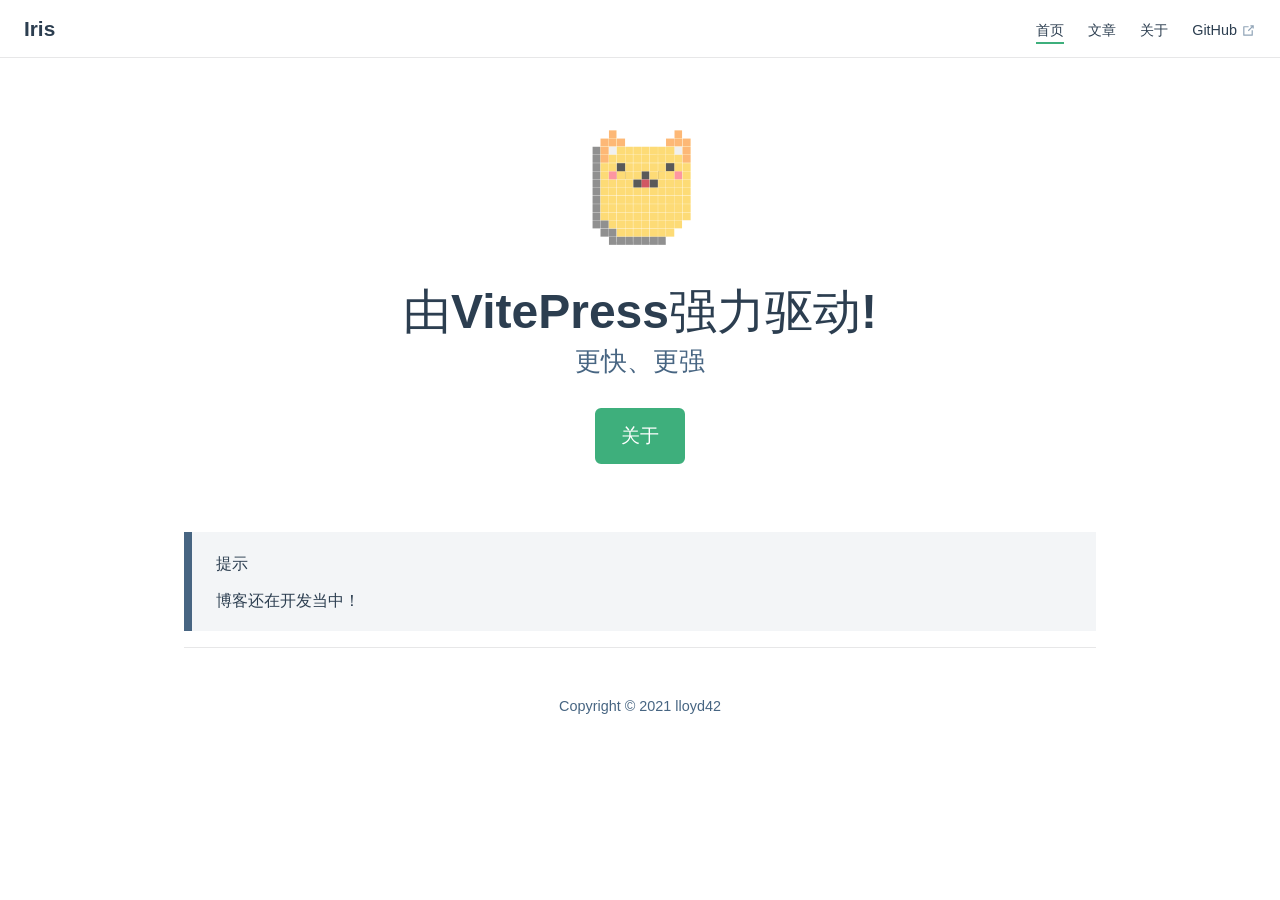
<file: index.html>
<!DOCTYPE html>
<html lang="zh-CN">
  <head>
    <meta charset="utf-8">
    <meta name="viewport" content="width=device-width,initial-scale=1">
    <title>Iris</title>
    <meta name="description" content="慢慢...">
    <link rel="stylesheet" href="/assets/style.019f39fc.css">
    <link rel="modulepreload" href="/assets/Home.c10e442e.js">
    <link rel="modulepreload" href="/assets/app.456e1591.js">
    <link rel="modulepreload" href="/assets/index.md.d6359946.lean.js">
    
    <link rel="icon" href="/img/IP_Kitteh.png">
    <meta name="twitter:title" content="Iris">
    <meta property="og:title" content="Iris">
  </head>
  <body>
    <div id="app"><!--[--><div class="no-sidebar theme"><header class="nav-bar" data-v-675d8756><div class="sidebar-button" data-v-675d8756><svg class="icon" xmlns="http://www.w3.org/2000/svg" aria-hidden="true" role="img" viewBox="0 0 448 512"><path fill="currentColor" d="M436 124H12c-6.627 0-12-5.373-12-12V80c0-6.627 5.373-12 12-12h424c6.627 0 12 5.373 12 12v32c0 6.627-5.373 12-12 12zm0 160H12c-6.627 0-12-5.373-12-12v-32c0-6.627 5.373-12 12-12h424c6.627 0 12 5.373 12 12v32c0 6.627-5.373 12-12 12zm0 160H12c-6.627 0-12-5.373-12-12v-32c0-6.627 5.373-12 12-12h424c6.627 0 12 5.373 12 12v32c0 6.627-5.373 12-12 12z" class></path></svg></div><a class="nav-bar-title" href="/" aria-label="Iris, back to home" data-v-675d8756 data-v-4a583abe><!----> Iris</a><div class="flex-grow" data-v-675d8756></div><div class="nav" data-v-675d8756><nav class="nav-links" data-v-675d8756 data-v-eab3edfe><!--[--><div class="item" data-v-eab3edfe><div class="nav-link" data-v-eab3edfe data-v-b8818f8c><a class="item active" href="/" data-v-b8818f8c>首页 <!----></a></div></div><div class="item" data-v-eab3edfe><div class="nav-link" data-v-eab3edfe data-v-b8818f8c><a class="item" href="/article/" data-v-b8818f8c>文章 <!----></a></div></div><div class="item" data-v-eab3edfe><div class="nav-link" data-v-eab3edfe data-v-b8818f8c><a class="item" href="/about/" data-v-b8818f8c>关于 <!----></a></div></div><!--]--><!----><div class="item" data-v-eab3edfe><div class="nav-link" data-v-eab3edfe data-v-b8818f8c><a class="item isExternal" href="https://github.com/vuejs/vitepress" target="_blank" rel="noopener noreferrer" data-v-b8818f8c>GitHub <svg class="icon outbound" xmlns="http://www.w3.org/2000/svg" aria-hidden="true" x="0px" y="0px" viewbox="0 0 100 100" width="15" height="15" data-v-b8818f8c><path fill="currentColor" d="M18.8,85.1h56l0,0c2.2,0,4-1.8,4-4v-32h-8v28h-48v-48h28v-8h-32l0,0c-2.2,0-4,1.8-4,4v56C14.8,83.3,16.6,85.1,18.8,85.1z"></path><polygon fill="currentColor" points="45.7,48.7 51.3,54.3 77.2,28.5 77.2,37.2 85.2,37.2 85.2,14.9 62.8,14.9 62.8,22.9 71.5,22.9"></polygon></svg></a></div></div></nav></div><!--[--><!--]--></header><aside class="sidebar" data-v-83e92a68><nav class="nav-links nav" data-v-83e92a68 data-v-eab3edfe><!--[--><div class="item" data-v-eab3edfe><div class="nav-link" data-v-eab3edfe data-v-b8818f8c><a class="item active" href="/" data-v-b8818f8c>首页 <!----></a></div></div><div class="item" data-v-eab3edfe><div class="nav-link" data-v-eab3edfe data-v-b8818f8c><a class="item" href="/article/" data-v-b8818f8c>文章 <!----></a></div></div><div class="item" data-v-eab3edfe><div class="nav-link" data-v-eab3edfe data-v-b8818f8c><a class="item" href="/about/" data-v-b8818f8c>关于 <!----></a></div></div><!--]--><!----><div class="item" data-v-eab3edfe><div class="nav-link" data-v-eab3edfe data-v-b8818f8c><a class="item isExternal" href="https://github.com/vuejs/vitepress" target="_blank" rel="noopener noreferrer" data-v-b8818f8c>GitHub <svg class="icon outbound" xmlns="http://www.w3.org/2000/svg" aria-hidden="true" x="0px" y="0px" viewbox="0 0 100 100" width="15" height="15" data-v-b8818f8c><path fill="currentColor" d="M18.8,85.1h56l0,0c2.2,0,4-1.8,4-4v-32h-8v28h-48v-48h28v-8h-32l0,0c-2.2,0-4,1.8-4,4v56C14.8,83.3,16.6,85.1,18.8,85.1z"></path><polygon fill="currentColor" points="45.7,48.7 51.3,54.3 77.2,28.5 77.2,37.2 85.2,37.2 85.2,14.9 62.8,14.9 62.8,22.9 71.5,22.9"></polygon></svg></a></div></div></nav><!--[--><!--]--><!----><!--[--><!--]--></aside><div class="sidebar-mask"></div><!--[--><main class="home" aria-labelledby="main-title" data-v-10122c92><header class="home-hero" data-v-10122c92 data-v-370f18c0><figure class="figure" data-v-370f18c0><img class="image" src="/img/IP_Kitteh.png" alt="喵喵" data-v-370f18c0></figure><h1 id="main-title" class="title" data-v-370f18c0>由VitePress强力驱动!</h1><p class="tagline" data-v-370f18c0>更快、更强</p><div class="nav-link action" data-v-370f18c0 data-v-b8818f8c><a class="item" href="/about/" data-v-b8818f8c>关于 <!----></a></div><!----></header><!--[--><!--]--><!----><div class="home-content" data-v-10122c92><div style="position:relative;" data-v-10122c92><div><div class="info custom-block"><p class="custom-block-title">提示</p><p>博客还在开发当中！</p></div></div></div></div><!--[--><!--]--><footer class="footer" data-v-10122c92 data-v-30918238><div class="container" data-v-30918238><p class="text" data-v-30918238>Copyright © 2021 lloyd42</p></div></footer><!--[--><!--]--></main><!--]--></div><!----><!--]--></div>
    <script>__VP_HASH_MAP__ = JSON.parse("{\"about_index.md\":\"2178dc4c\",\"article_index.md\":\"e6c5517f\",\"index.md\":\"d6359946\"}")</script>
    <script type="module" async src="/assets/app.456e1591.js"></script>
    
  </body>
</html>
</file>
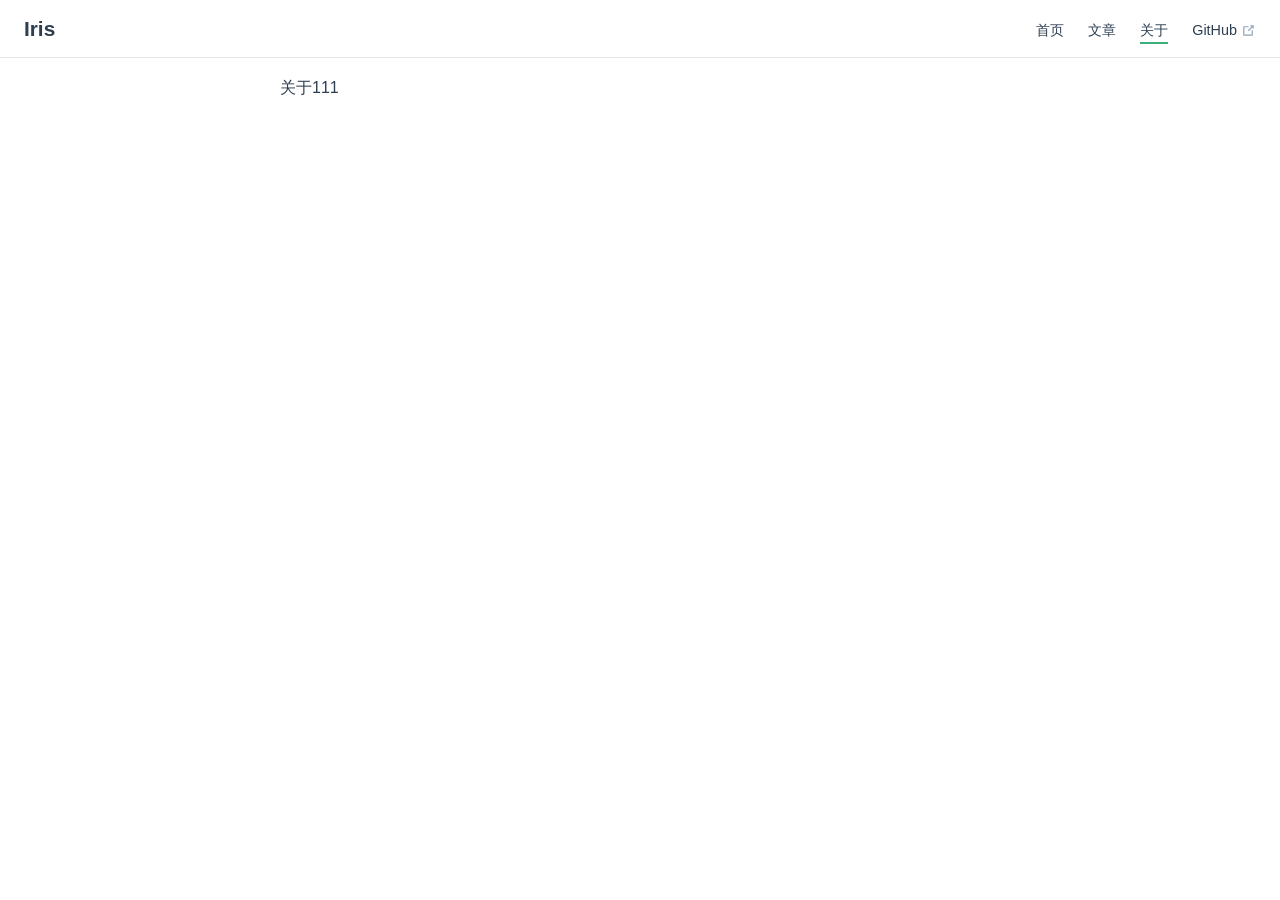
<file: about/index.html>
<!DOCTYPE html>
<html lang="zh-CN">
  <head>
    <meta charset="utf-8">
    <meta name="viewport" content="width=device-width,initial-scale=1">
    <title>关于 | Iris</title>
    <meta name="description" content="慢慢...">
    <link rel="stylesheet" href="/assets/style.019f39fc.css">
    <link rel="modulepreload" href="/assets/Home.c10e442e.js">
    <link rel="modulepreload" href="/assets/app.456e1591.js">
    <link rel="modulepreload" href="/assets/about_index.md.2178dc4c.lean.js">
    
    <link rel="icon" href="/img/IP_Kitteh.png">
    <meta name="twitter:title" content="关于 | Iris">
    <meta property="og:title" content="关于 | Iris">
  </head>
  <body>
    <div id="app"><!--[--><div class="no-sidebar theme"><header class="nav-bar" data-v-675d8756><div class="sidebar-button" data-v-675d8756><svg class="icon" xmlns="http://www.w3.org/2000/svg" aria-hidden="true" role="img" viewBox="0 0 448 512"><path fill="currentColor" d="M436 124H12c-6.627 0-12-5.373-12-12V80c0-6.627 5.373-12 12-12h424c6.627 0 12 5.373 12 12v32c0 6.627-5.373 12-12 12zm0 160H12c-6.627 0-12-5.373-12-12v-32c0-6.627 5.373-12 12-12h424c6.627 0 12 5.373 12 12v32c0 6.627-5.373 12-12 12zm0 160H12c-6.627 0-12-5.373-12-12v-32c0-6.627 5.373-12 12-12h424c6.627 0 12 5.373 12 12v32c0 6.627-5.373 12-12 12z" class></path></svg></div><a class="nav-bar-title" href="/" aria-label="Iris, back to home" data-v-675d8756 data-v-4a583abe><!----> Iris</a><div class="flex-grow" data-v-675d8756></div><div class="nav" data-v-675d8756><nav class="nav-links" data-v-675d8756 data-v-eab3edfe><!--[--><div class="item" data-v-eab3edfe><div class="nav-link" data-v-eab3edfe data-v-b8818f8c><a class="item" href="/" data-v-b8818f8c>首页 <!----></a></div></div><div class="item" data-v-eab3edfe><div class="nav-link" data-v-eab3edfe data-v-b8818f8c><a class="item" href="/article/" data-v-b8818f8c>文章 <!----></a></div></div><div class="item" data-v-eab3edfe><div class="nav-link" data-v-eab3edfe data-v-b8818f8c><a class="item active" href="/about/" data-v-b8818f8c>关于 <!----></a></div></div><!--]--><!----><div class="item" data-v-eab3edfe><div class="nav-link" data-v-eab3edfe data-v-b8818f8c><a class="item isExternal" href="https://github.com/vuejs/vitepress" target="_blank" rel="noopener noreferrer" data-v-b8818f8c>GitHub <svg class="icon outbound" xmlns="http://www.w3.org/2000/svg" aria-hidden="true" x="0px" y="0px" viewbox="0 0 100 100" width="15" height="15" data-v-b8818f8c><path fill="currentColor" d="M18.8,85.1h56l0,0c2.2,0,4-1.8,4-4v-32h-8v28h-48v-48h28v-8h-32l0,0c-2.2,0-4,1.8-4,4v56C14.8,83.3,16.6,85.1,18.8,85.1z"></path><polygon fill="currentColor" points="45.7,48.7 51.3,54.3 77.2,28.5 77.2,37.2 85.2,37.2 85.2,14.9 62.8,14.9 62.8,22.9 71.5,22.9"></polygon></svg></a></div></div></nav></div><!--[--><!--]--></header><aside class="sidebar" data-v-83e92a68><nav class="nav-links nav" data-v-83e92a68 data-v-eab3edfe><!--[--><div class="item" data-v-eab3edfe><div class="nav-link" data-v-eab3edfe data-v-b8818f8c><a class="item" href="/" data-v-b8818f8c>首页 <!----></a></div></div><div class="item" data-v-eab3edfe><div class="nav-link" data-v-eab3edfe data-v-b8818f8c><a class="item" href="/article/" data-v-b8818f8c>文章 <!----></a></div></div><div class="item" data-v-eab3edfe><div class="nav-link" data-v-eab3edfe data-v-b8818f8c><a class="item active" href="/about/" data-v-b8818f8c>关于 <!----></a></div></div><!--]--><!----><div class="item" data-v-eab3edfe><div class="nav-link" data-v-eab3edfe data-v-b8818f8c><a class="item isExternal" href="https://github.com/vuejs/vitepress" target="_blank" rel="noopener noreferrer" data-v-b8818f8c>GitHub <svg class="icon outbound" xmlns="http://www.w3.org/2000/svg" aria-hidden="true" x="0px" y="0px" viewbox="0 0 100 100" width="15" height="15" data-v-b8818f8c><path fill="currentColor" d="M18.8,85.1h56l0,0c2.2,0,4-1.8,4-4v-32h-8v28h-48v-48h28v-8h-32l0,0c-2.2,0-4,1.8-4,4v56C14.8,83.3,16.6,85.1,18.8,85.1z"></path><polygon fill="currentColor" points="45.7,48.7 51.3,54.3 77.2,28.5 77.2,37.2 85.2,37.2 85.2,14.9 62.8,14.9 62.8,22.9 71.5,22.9"></polygon></svg></a></div></div></nav><!--[--><!--]--><!----><!--[--><!--]--></aside><div class="sidebar-mask"></div><main class="page" data-v-7eddb2c4><div class="container" data-v-7eddb2c4><!--[--><!--]--><div style="position:relative;" class="content" data-v-7eddb2c4><div><p>关于111</p></div></div><footer class="page-footer" data-v-7eddb2c4 data-v-fb8d84c6><div class="edit" data-v-fb8d84c6><div class="edit-link" data-v-fb8d84c6 data-v-1ed99556><!----></div></div><div class="updated" data-v-fb8d84c6><!----></div></footer><!----><!--[--><!--]--></div></main></div><!----><!--]--></div>
    <script>__VP_HASH_MAP__ = JSON.parse("{\"about_index.md\":\"2178dc4c\",\"article_index.md\":\"e6c5517f\",\"index.md\":\"d6359946\"}")</script>
    <script type="module" async src="/assets/app.456e1591.js"></script>
    
  </body>
</html>
</file>
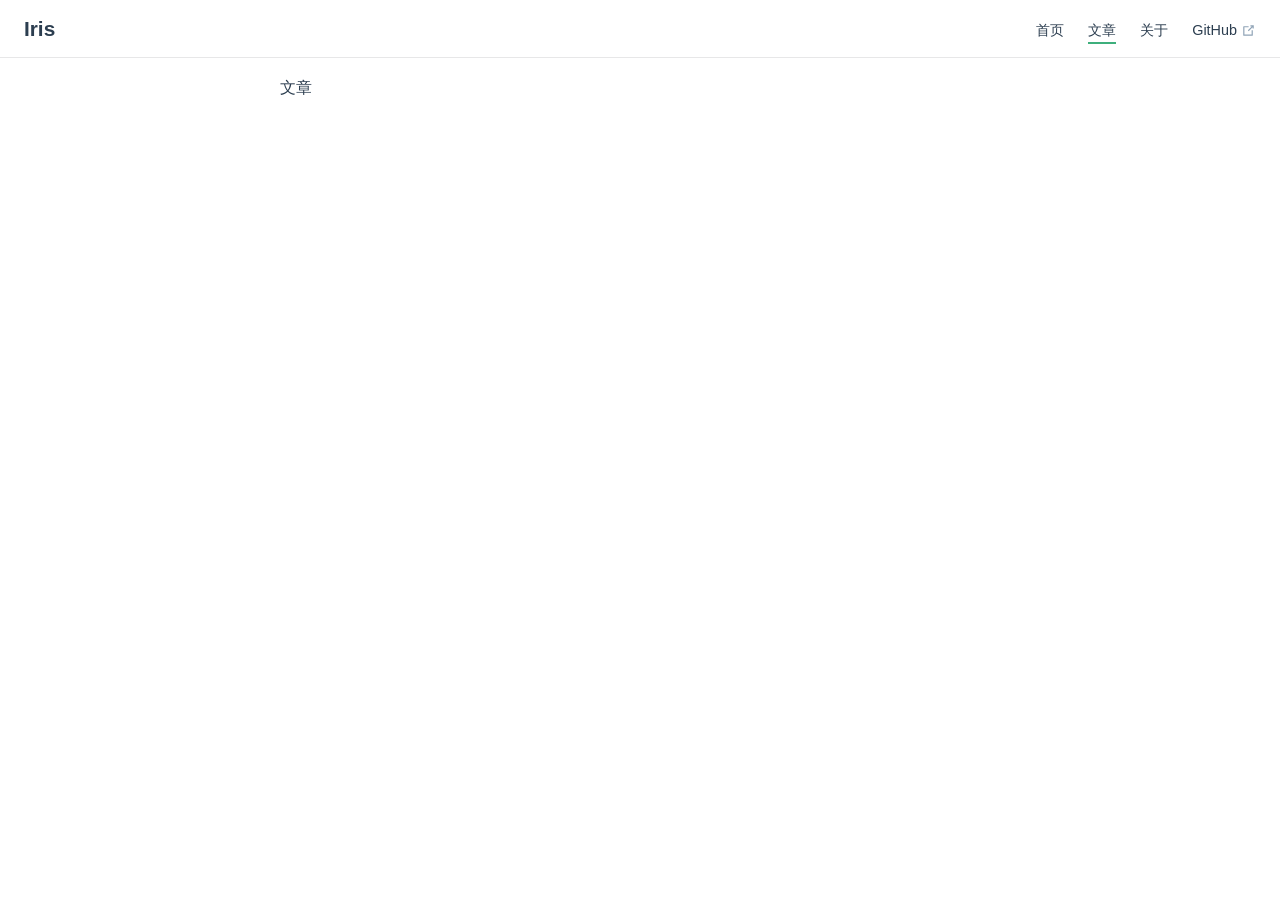
<file: article/index.html>
<!DOCTYPE html>
<html lang="zh-CN">
  <head>
    <meta charset="utf-8">
    <meta name="viewport" content="width=device-width,initial-scale=1">
    <title>文章 | Iris</title>
    <meta name="description" content="慢慢...">
    <link rel="stylesheet" href="/assets/style.019f39fc.css">
    <link rel="modulepreload" href="/assets/Home.c10e442e.js">
    <link rel="modulepreload" href="/assets/app.456e1591.js">
    <link rel="modulepreload" href="/assets/article_index.md.e6c5517f.lean.js">
    
    <link rel="icon" href="/img/IP_Kitteh.png">
    <meta name="twitter:title" content="文章 | Iris">
    <meta property="og:title" content="文章 | Iris">
  </head>
  <body>
    <div id="app"><!--[--><div class="no-sidebar theme"><header class="nav-bar" data-v-675d8756><div class="sidebar-button" data-v-675d8756><svg class="icon" xmlns="http://www.w3.org/2000/svg" aria-hidden="true" role="img" viewBox="0 0 448 512"><path fill="currentColor" d="M436 124H12c-6.627 0-12-5.373-12-12V80c0-6.627 5.373-12 12-12h424c6.627 0 12 5.373 12 12v32c0 6.627-5.373 12-12 12zm0 160H12c-6.627 0-12-5.373-12-12v-32c0-6.627 5.373-12 12-12h424c6.627 0 12 5.373 12 12v32c0 6.627-5.373 12-12 12zm0 160H12c-6.627 0-12-5.373-12-12v-32c0-6.627 5.373-12 12-12h424c6.627 0 12 5.373 12 12v32c0 6.627-5.373 12-12 12z" class></path></svg></div><a class="nav-bar-title" href="/" aria-label="Iris, back to home" data-v-675d8756 data-v-4a583abe><!----> Iris</a><div class="flex-grow" data-v-675d8756></div><div class="nav" data-v-675d8756><nav class="nav-links" data-v-675d8756 data-v-eab3edfe><!--[--><div class="item" data-v-eab3edfe><div class="nav-link" data-v-eab3edfe data-v-b8818f8c><a class="item" href="/" data-v-b8818f8c>首页 <!----></a></div></div><div class="item" data-v-eab3edfe><div class="nav-link" data-v-eab3edfe data-v-b8818f8c><a class="item active" href="/article/" data-v-b8818f8c>文章 <!----></a></div></div><div class="item" data-v-eab3edfe><div class="nav-link" data-v-eab3edfe data-v-b8818f8c><a class="item" href="/about/" data-v-b8818f8c>关于 <!----></a></div></div><!--]--><!----><div class="item" data-v-eab3edfe><div class="nav-link" data-v-eab3edfe data-v-b8818f8c><a class="item isExternal" href="https://github.com/vuejs/vitepress" target="_blank" rel="noopener noreferrer" data-v-b8818f8c>GitHub <svg class="icon outbound" xmlns="http://www.w3.org/2000/svg" aria-hidden="true" x="0px" y="0px" viewbox="0 0 100 100" width="15" height="15" data-v-b8818f8c><path fill="currentColor" d="M18.8,85.1h56l0,0c2.2,0,4-1.8,4-4v-32h-8v28h-48v-48h28v-8h-32l0,0c-2.2,0-4,1.8-4,4v56C14.8,83.3,16.6,85.1,18.8,85.1z"></path><polygon fill="currentColor" points="45.7,48.7 51.3,54.3 77.2,28.5 77.2,37.2 85.2,37.2 85.2,14.9 62.8,14.9 62.8,22.9 71.5,22.9"></polygon></svg></a></div></div></nav></div><!--[--><!--]--></header><aside class="sidebar" data-v-83e92a68><nav class="nav-links nav" data-v-83e92a68 data-v-eab3edfe><!--[--><div class="item" data-v-eab3edfe><div class="nav-link" data-v-eab3edfe data-v-b8818f8c><a class="item" href="/" data-v-b8818f8c>首页 <!----></a></div></div><div class="item" data-v-eab3edfe><div class="nav-link" data-v-eab3edfe data-v-b8818f8c><a class="item active" href="/article/" data-v-b8818f8c>文章 <!----></a></div></div><div class="item" data-v-eab3edfe><div class="nav-link" data-v-eab3edfe data-v-b8818f8c><a class="item" href="/about/" data-v-b8818f8c>关于 <!----></a></div></div><!--]--><!----><div class="item" data-v-eab3edfe><div class="nav-link" data-v-eab3edfe data-v-b8818f8c><a class="item isExternal" href="https://github.com/vuejs/vitepress" target="_blank" rel="noopener noreferrer" data-v-b8818f8c>GitHub <svg class="icon outbound" xmlns="http://www.w3.org/2000/svg" aria-hidden="true" x="0px" y="0px" viewbox="0 0 100 100" width="15" height="15" data-v-b8818f8c><path fill="currentColor" d="M18.8,85.1h56l0,0c2.2,0,4-1.8,4-4v-32h-8v28h-48v-48h28v-8h-32l0,0c-2.2,0-4,1.8-4,4v56C14.8,83.3,16.6,85.1,18.8,85.1z"></path><polygon fill="currentColor" points="45.7,48.7 51.3,54.3 77.2,28.5 77.2,37.2 85.2,37.2 85.2,14.9 62.8,14.9 62.8,22.9 71.5,22.9"></polygon></svg></a></div></div></nav><!--[--><!--]--><!----><!--[--><!--]--></aside><div class="sidebar-mask"></div><main class="page" data-v-7eddb2c4><div class="container" data-v-7eddb2c4><!--[--><!--]--><div style="position:relative;" class="content" data-v-7eddb2c4><div><p>文章</p></div></div><footer class="page-footer" data-v-7eddb2c4 data-v-fb8d84c6><div class="edit" data-v-fb8d84c6><div class="edit-link" data-v-fb8d84c6 data-v-1ed99556><!----></div></div><div class="updated" data-v-fb8d84c6><!----></div></footer><!----><!--[--><!--]--></div></main></div><!----><!--]--></div>
    <script>__VP_HASH_MAP__ = JSON.parse("{\"about_index.md\":\"2178dc4c\",\"article_index.md\":\"e6c5517f\",\"index.md\":\"d6359946\"}")</script>
    <script type="module" async src="/assets/app.456e1591.js"></script>
    
  </body>
</html>
</file>
<file: assets/style.019f39fc.css>
:root{--c-white: #ffffff;--c-white-dark: #f8f8f8;--c-black: #000000;--c-divider-light: rgba(60, 60, 67, .12);--c-divider-dark: rgba(84, 84, 88, .48);--c-text-light-1: #2c3e50;--c-text-light-2: #476582;--c-text-light-3: #90a4b7;--c-brand: #3eaf7c;--c-brand-light: #4abf8a;--font-family-base: -apple-system, BlinkMacSystemFont, "Segoe UI", Roboto, Oxygen, Ubuntu, Cantarell, "Fira Sans", "Droid Sans", "Helvetica Neue", sans-serif;--font-family-mono: source-code-pro, Menlo, Monaco, Consolas, "Courier New", monospace;--z-index-navbar: 10;--z-index-sidebar: 6;--shadow-1: 0 1px 2px rgba(0, 0, 0, .04), 0 1px 2px rgba(0, 0, 0, .06);--shadow-2: 0 3px 12px rgba(0, 0, 0, .07), 0 1px 4px rgba(0, 0, 0, .07);--shadow-3: 0 12px 32px rgba(0, 0, 0, .1), 0 2px 6px rgba(0, 0, 0, .08);--shadow-4: 0 14px 44px rgba(0, 0, 0, .12), 0 3px 9px rgba(0, 0, 0, .12);--shadow-5: 0 18px 56px rgba(0, 0, 0, .16), 0 4px 12px rgba(0, 0, 0, .16);--header-height: 3.6rem}:root{--c-divider: var(--c-divider-light);--c-text: var(--c-text-light-1);--c-text-light: var(--c-text-light-2);--c-text-lighter: var(--c-text-light-3);--c-bg: var(--c-white);--c-bg-accent: var(--c-white-dark);--code-line-height: 24px;--code-font-family: var(--font-family-mono);--code-font-size: 14px;--code-inline-bg-color: rgba(27, 31, 35, .05);--code-bg-color: #282c34}*,:before,:after{box-sizing:border-box}html{line-height:1.4;font-size:16px;-webkit-text-size-adjust:100%}body{margin:0;width:100%;min-width:320px;min-height:100vh;line-height:1.4;font-family:var(--font-family-base);font-size:16px;font-weight:400;color:var(--c-text);background-color:var(--c-bg);direction:ltr;font-synthesis:none;text-rendering:optimizeLegibility;-webkit-font-smoothing:antialiased;-moz-osx-font-smoothing:grayscale}main{display:block}h1,h2,h3,h4,h5,h6{margin:0;line-height:1.25}h1,h2,h3,h4,h5,h6,strong,b{font-weight:600}h1:hover .header-anchor,h1:focus .header-anchor,h2:hover .header-anchor,h2:focus .header-anchor,h3:hover .header-anchor,h3:focus .header-anchor,h4:hover .header-anchor,h4:focus .header-anchor,h5:hover .header-anchor,h5:focus .header-anchor,h6:hover .header-anchor,h6:focus .header-anchor{opacity:1}h1{margin-top:1.5rem;font-size:1.9rem}@media screen and (min-width: 420px){h1{font-size:2.2rem}}h2{margin-top:2.25rem;margin-bottom:1.25rem;border-bottom:1px solid var(--c-divider);padding-bottom:.3rem;line-height:1.25;font-size:1.65rem}h2+h3{margin-top:1.5rem}h3{margin-top:2rem;font-size:1.35rem}h4{font-size:1.15rem}p,ol,ul{margin:1rem 0;line-height:1.7}a,area,button,[role=button],input,label,select,summary,textarea{touch-action:manipulation}a{text-decoration:none;color:var(--c-brand)}a:hover{text-decoration:underline}a.header-anchor{float:left;margin-top:.125em;margin-left:-.87em;padding-right:.23em;font-size:.85em;opacity:0}a.header-anchor:hover,a.header-anchor:focus{text-decoration:none}figure{margin:0}img{max-width:100%}ul,ol{padding-left:1.25em}li>ul,li>ol{margin:0}table{display:block;border-collapse:collapse;margin:1rem 0;overflow-x:auto}tr{border-top:1px solid #dfe2e5}tr:nth-child(2n){background-color:#f6f8fa}th,td{border:1px solid #dfe2e5;padding:.6em 1em}blockquote{margin:1rem 0;border-left:.2rem solid #dfe2e5;padding:.25rem 0 .25rem 1rem;font-size:1rem;color:#999}blockquote>p{margin:0}form{margin:0}.theme.sidebar-open .sidebar-mask{display:block}.theme.no-navbar>h1,.theme.no-navbar>h2,.theme.no-navbar>h3,.theme.no-navbar>h4,.theme.no-navbar>h5,.theme.no-navbar>h6{margin-top:1.5rem;padding-top:0}.theme.no-navbar aside{top:0}@media screen and (min-width: 720px){.theme.no-sidebar aside{display:none}.theme.no-sidebar main{margin-left:0}}.sidebar-mask{position:fixed;z-index:2;display:none;width:100vw;height:100vh}code{margin:0;border-radius:3px;padding:.25rem .5rem;font-family:var(--code-font-family);font-size:.85em;color:var(--c-text-light);background-color:var(--code-inline-bg-color)}code .token.deleted{color:#ec5975}code .token.inserted{color:var(--c-brand)}div[class*=language-]{position:relative;margin:1rem -1.5rem;background-color:var(--code-bg-color);overflow-x:auto}li>div[class*=language-]{border-radius:6px 0 0 6px;margin:1rem -1.5rem 1rem -1.25rem;line-height:initial}@media (min-width: 420px){div[class*=language-]{margin:1rem 0;border-radius:6px}li>div[class*=language-]{margin:1rem 0 1rem 0rem;border-radius:6px}}[class*=language-] pre,[class*=language-] code{text-align:left;white-space:pre;word-spacing:normal;word-break:normal;word-wrap:normal;-moz-tab-size:4;-o-tab-size:4;tab-size:4;-webkit-hyphens:none;-moz-hyphens:none;-ms-hyphens:none;hyphens:none;background:transparent}[class*=language-] pre{position:relative;z-index:1;margin:0;padding:1.25rem 1.5rem;overflow-x:auto}[class*=language-] code{padding:0;line-height:var(--code-line-height);font-size:var(--code-font-size);color:#eee}.highlight-lines{position:absolute;top:0;bottom:0;left:0;padding:1.25rem 0;width:100%;line-height:var(--code-line-height);font-family:var(--code-font-family);font-size:var(--code-font-size);user-select:none;overflow:hidden}.highlight-lines .highlighted{background-color:#000000a8}div[class*=language-].line-numbers-mode{padding-left:3.5rem}.line-numbers-wrapper{position:absolute;top:0;bottom:0;left:0;z-index:3;border-right:1px solid rgba(0,0,0,.5);padding:1.25rem 0;width:3.5rem;text-align:center;line-height:var(--code-line-height);font-family:var(--code-font-family);font-size:var(--code-font-size);color:#888}div[class*=language-]:before{position:absolute;top:.6em;right:1em;z-index:2;font-size:.8rem;color:#888}div[class~=language-html]:before,div[class~=language-markup]:before{content:"html"}div[class~=language-md]:before,div[class~=language-markdown]:before{content:"md"}div[class~=language-css]:before{content:"css"}div[class~=language-sass]:before{content:"sass"}div[class~=language-scss]:before{content:"scss"}div[class~=language-less]:before{content:"less"}div[class~=language-stylus]:before{content:"styl"}div[class~=language-js]:before,div[class~=language-javascript]:before{content:"js"}div[class~=language-ts]:before,div[class~=language-typescript]:before{content:"ts"}div[class~=language-json]:before{content:"json"}div[class~=language-rb]:before,div[class~=language-ruby]:before{content:"rb"}div[class~=language-py]:before,div[class~=language-python]:before{content:"py"}div[class~=language-sh]:before,div[class~=language-bash]:before{content:"sh"}div[class~=language-php]:before{content:"php"}div[class~=language-go]:before{content:"go"}div[class~=language-rust]:before{content:"rust"}div[class~=language-java]:before{content:"java"}div[class~=language-c]:before{content:"c"}div[class~=language-yaml]:before{content:"yaml"}div[class~=language-dockerfile]:before{content:"dockerfile"}div[class~=language-vue]:before{content:"vue"}.token.comment,.token.block-comment,.token.prolog,.token.doctype,.token.cdata{color:#999}.token.punctuation{color:#ccc}.token.tag,.token.attr-name,.token.namespace,.token.deleted{color:#e2777a}.token.function-name{color:#6196cc}.token.boolean,.token.number,.token.function{color:#f08d49}.token.property,.token.class-name,.token.constant,.token.symbol{color:#f8c555}.token.selector,.token.important,.token.atrule,.token.keyword,.token.builtin{color:#cc99cd}.token.string,.token.char,.token.attr-value,.token.regex,.token.variable{color:#7ec699}.token.operator,.token.entity,.token.url{color:#67cdcc}.token.important,.token.bold{font-weight:700}.token.italic{font-style:italic}.token.entity{cursor:help}.token.inserted{color:green}.custom-block.tip,.custom-block.info,.custom-block.warning,.custom-block.danger{margin:1rem 0;border-left:.5rem solid;padding:.1rem 1.5rem;overflow-x:auto}.custom-block.tip{background-color:#f3f5f7;border-color:var(--c-brand)}.custom-block.info{background-color:#f3f5f7;border-color:var(--c-text-light-2)}.custom-block.warning{border-color:#e7c000;color:#6b5900;background-color:#ffe5644d}.custom-block.warning .custom-block-title{color:#b29400}.custom-block.warning a{color:var(--c-text)}.custom-block.danger{border-color:#c00;color:#4d0000;background-color:#ffe6e6}.custom-block.danger .custom-block-title{color:#900}.custom-block.danger a{color:var(--c-text)}.custom-block.details{position:relative;display:block;border-radius:2px;margin:1.6em 0;padding:1.6em;background-color:#eee}.custom-block.details h4{margin-top:0}.custom-block.details figure:last-child,.custom-block.details p:last-child{margin-bottom:0;padding-bottom:0}.custom-block.details summary{outline:none;cursor:pointer}.custom-block-title{margin-bottom:-.4rem;font-weight:600}.sidebar-links{margin:0;padding:0;list-style:none}.sidebar-link-item{display:block;margin:0;border-left:.25rem solid transparent;color:var(--c-text)}a.sidebar-link-item:hover{text-decoration:none;color:var(--c-brand)}a.sidebar-link-item.active{color:var(--c-brand)}.sidebar>.sidebar-links{padding:.75rem 0 5rem}@media (min-width: 720px){.sidebar>.sidebar-links{padding:1.5rem 0}}.sidebar>.sidebar-links>.sidebar-link+.sidebar-link{padding-top:.5rem}@media (min-width: 720px){.sidebar>.sidebar-links>.sidebar-link+.sidebar-link{padding-top:1.25rem}}.sidebar>.sidebar-links>.sidebar-link>.sidebar-link-item{padding:.35rem 1.5rem .35rem 1.25rem;font-size:1.1rem;font-weight:700}.sidebar>.sidebar-links>.sidebar-link>a.sidebar-link-item.active{border-left-color:var(--c-brand);font-weight:600}.sidebar>.sidebar-links>.sidebar-link>.sidebar-links>.sidebar-link>.sidebar-link-item{display:block;padding:.35rem 1.5rem .35rem 2rem;line-height:1.4;font-size:1rem;font-weight:400}.sidebar>.sidebar-links>.sidebar-link>.sidebar-links>.sidebar-link>a.sidebar-link-item.active{border-left-color:var(--c-brand);font-weight:600}.sidebar>.sidebar-links>.sidebar-link>.sidebar-links>.sidebar-link>.sidebar-links>.sidebar-link>.sidebar-link-item{display:block;padding:.3rem 1.5rem .3rem 3rem;line-height:1.4;font-size:.9rem;font-weight:400}.sidebar>.sidebar-links>.sidebar-link>.sidebar-links>.sidebar-link>.sidebar-links>.sidebar-link>.sidebar-links>.sidebar-link>.sidebar-link-item{display:block;padding:.3rem 1.5rem .3rem 4rem;line-height:1.4;font-size:.9rem;font-weight:400}.debug[data-v-bf835584]{box-sizing:border-box;position:fixed;right:8px;bottom:8px;z-index:9999;border-radius:4px;width:74px;height:32px;color:#eee;overflow:hidden;cursor:pointer;background-color:#000000d9;transition:all .15s ease}.debug[data-v-bf835584]:hover{background-color:#000000bf}.debug.open[data-v-bf835584]{right:0;bottom:0;width:100%;height:100%;margin-top:0;border-radius:0;padding:0;overflow:scroll}@media (min-width: 512px){.debug.open[data-v-bf835584]{width:512px}}.debug.open[data-v-bf835584]:hover{background-color:#000000d9}.title[data-v-bf835584]{margin:0;padding:6px 16px;line-height:20px;font-size:13px}.block[data-v-bf835584]{margin:2px 0 0;border-top:1px solid rgba(255,255,255,.16);padding:8px 16px;font-family:Hack,monospace;font-size:13px}.block+.block[data-v-bf835584]{margin-top:8px}.nav-bar-title[data-v-4a583abe]{font-size:1.3rem;font-weight:600;color:var(--c-text)}.nav-bar-title[data-v-4a583abe]:hover{text-decoration:none}.logo[data-v-4a583abe]{margin-right:.75rem;height:1.3rem;vertical-align:bottom}.icon.outbound{position:relative;top:-1px;display:inline-block;vertical-align:middle;color:var(--c-text-lighter)}.item[data-v-b8818f8c]{display:block;padding:0 1.5rem;line-height:36px;font-size:1rem;font-weight:600;color:var(--c-text);white-space:nowrap}.item[data-v-b8818f8c]:hover,.item.active[data-v-b8818f8c]{text-decoration:none;color:var(--c-brand)}.item.external[data-v-b8818f8c]:hover{border-bottom-color:transparent;color:var(--c-text)}@media (min-width: 720px){.item[data-v-b8818f8c]{border-bottom:2px solid transparent;padding:0;line-height:24px;font-size:.9rem;font-weight:500}.item[data-v-b8818f8c]:hover,.item.active[data-v-b8818f8c]{border-bottom-color:var(--c-brand);color:var(--c-text)}}.item[data-v-bbc27490]{display:block;padding:0 1.5rem 0 2.5rem;line-height:32px;font-size:.9rem;font-weight:500;color:var(--c-text);white-space:nowrap}@media (min-width: 720px){.item[data-v-bbc27490]{padding:0 24px 0 12px;line-height:32px;font-size:.85rem;font-weight:500;color:var(--c-text);white-space:nowrap}.item.active .arrow[data-v-bbc27490]{opacity:1}}.item[data-v-bbc27490]:hover,.item.active[data-v-bbc27490]{text-decoration:none;color:var(--c-brand)}.item.external[data-v-bbc27490]:hover{border-bottom-color:transparent;color:var(--c-text)}@media (min-width: 720px){.arrow[data-v-bbc27490]{display:inline-block;margin-right:8px;border-top:6px solid #ccc;border-right:4px solid transparent;border-bottom:0;border-left:4px solid transparent;vertical-align:middle;opacity:0;transform:translateY(-2px) rotate(-90deg)}}.nav-dropdown-link[data-v-56bf3a3f]{position:relative;height:36px;overflow:hidden;cursor:pointer}@media (min-width: 720px){.nav-dropdown-link[data-v-56bf3a3f]{height:auto;overflow:visible}.nav-dropdown-link:hover .dialog[data-v-56bf3a3f]{display:block}}.nav-dropdown-link.open[data-v-56bf3a3f]{height:auto}.button[data-v-56bf3a3f]{display:block;border:0;padding:0 1.5rem;width:100%;text-align:left;line-height:36px;font-family:var(--font-family-base);font-size:1rem;font-weight:600;color:var(--c-text);white-space:nowrap;background-color:transparent;cursor:pointer}.button[data-v-56bf3a3f]:focus{outline:0}@media (min-width: 720px){.button[data-v-56bf3a3f]{border-bottom:2px solid transparent;padding:0;line-height:24px;font-size:.9rem;font-weight:500}}.button-arrow[data-v-56bf3a3f]{display:inline-block;margin-top:-1px;margin-left:8px;border-top:6px solid #ccc;border-right:4px solid transparent;border-bottom:0;border-left:4px solid transparent;vertical-align:middle}.button-arrow.right[data-v-56bf3a3f]{transform:rotate(-90deg)}@media (min-width: 720px){.button-arrow.right[data-v-56bf3a3f]{transform:rotate(0)}}.dialog[data-v-56bf3a3f]{margin:0;padding:0;list-style:none}@media (min-width: 720px){.dialog[data-v-56bf3a3f]{display:none;position:absolute;top:26px;right:-8px;border-radius:6px;padding:12px 0;min-width:128px;background-color:var(--c-bg);box-shadow:var(--shadow-3)}}.nav-links[data-v-eab3edfe]{padding:.75rem 0;border-bottom:1px solid var(--c-divider)}@media (min-width: 720px){.nav-links[data-v-eab3edfe]{display:flex;padding:6px 0 0;align-items:center;border-bottom:0}.item+.item[data-v-eab3edfe]{padding-left:24px}}.sidebar-button{position:absolute;top:.6rem;left:1rem;display:none;padding:.6rem;cursor:pointer}.sidebar-button .icon{display:block;width:1.25rem;height:1.25rem}@media screen and (max-width: 719px){.sidebar-button{display:block}}.nav-bar[data-v-675d8756]{position:fixed;top:0;right:0;left:0;z-index:var(--z-index-navbar);display:flex;justify-content:space-between;align-items:center;border-bottom:1px solid var(--c-divider);padding:.7rem 1.5rem .7rem 4rem;height:var(--header-height);background-color:var(--c-bg)}@media (min-width: 720px){.nav-bar[data-v-675d8756]{padding:.7rem 1.5rem}}.flex-grow[data-v-675d8756]{flex-grow:1}.nav[data-v-675d8756]{display:none}@media (min-width: 720px){.nav[data-v-675d8756]{display:block}}.sidebar[data-v-83e92a68]{position:fixed;top:var(--header-height);bottom:0;left:0;z-index:var(--z-index-sidebar);border-right:1px solid var(--c-divider);width:16.4rem;background-color:var(--c-bg);overflow-y:auto;transform:translate(-100%);transition:transform .25s ease}@media (min-width: 720px){.sidebar[data-v-83e92a68]{transform:translate(0)}}@media (min-width: 960px){.sidebar[data-v-83e92a68]{width:20rem}}.sidebar.open[data-v-83e92a68]{transform:translate(0)}.nav[data-v-83e92a68]{display:block}@media (min-width: 720px){.nav[data-v-83e92a68]{display:none}}.link[data-v-1ed99556]{display:inline-block;font-size:1rem;font-weight:500;color:var(--c-text-light)}.link[data-v-1ed99556]:hover{text-decoration:none;color:var(--c-brand)}.icon[data-v-1ed99556]{margin-left:4px}.last-updated[data-v-5797b537]{display:inline-block;margin:0;line-height:1.4;font-size:.9rem;color:var(--c-text-light)}@media (min-width: 960px){.last-updated[data-v-5797b537]{font-size:1rem}}.prefix[data-v-5797b537]{display:inline-block;font-weight:500}.datetime[data-v-5797b537]{display:inline-block;margin-left:6px;font-weight:400}.page-footer[data-v-fb8d84c6]{padding-top:1rem;padding-bottom:1rem;overflow:auto}@media (min-width: 960px){.page-footer[data-v-fb8d84c6]{display:flex;justify-content:space-between;align-items:center}}.updated[data-v-fb8d84c6]{padding-top:4px}@media (min-width: 960px){.updated[data-v-fb8d84c6]{padding-top:0}}.next-and-prev-link[data-v-38ede35f]{padding-top:1rem}.container[data-v-38ede35f]{display:flex;justify-content:space-between;border-top:1px solid var(--c-divider);padding-top:1rem}.prev[data-v-38ede35f],.next[data-v-38ede35f]{display:flex;flex-shrink:0;width:50%}.prev[data-v-38ede35f]{justify-content:flex-start;padding-right:12px}.next[data-v-38ede35f]{justify-content:flex-end;padding-left:12px}.link[data-v-38ede35f]{display:inline-flex;align-items:center;max-width:100%;font-size:1rem;font-weight:500}.text[data-v-38ede35f]{display:block;white-space:nowrap;overflow:hidden;text-overflow:ellipsis}.icon[data-v-38ede35f]{display:block;flex-shrink:0;width:16px;height:16px;fill:var(--c-text);transform:translateY(1px)}.icon-prev[data-v-38ede35f]{margin-right:8px}.icon-next[data-v-38ede35f]{margin-left:8px}.page[data-v-7eddb2c4]{padding-top:var(--header-height)}@media (min-width: 720px){.page[data-v-7eddb2c4]{margin-left:16.4rem}}@media (min-width: 960px){.page[data-v-7eddb2c4]{margin-left:20rem}}.container[data-v-7eddb2c4]{margin:0 auto;padding:0 1.5rem 4rem;max-width:48rem}.content[data-v-7eddb2c4]{padding-bottom:1.5rem}@media (max-width: 420px){.content[data-v-7eddb2c4]{clear:both}}#ads-container{margin:0 auto}@media (min-width: 420px){#ads-container{position:relative;right:0;float:right;margin:-8px -8px 24px 24px;width:146px}}@media (max-width: 420px){#ads-container{height:105px;margin:1.75rem 0}}@media (min-width: 1400px){#ads-container{position:fixed;right:8px;bottom:8px}}.home-hero[data-v-370f18c0]{margin:2.5rem 0 2.75rem;padding:0 1.5rem;text-align:center}@media (min-width: 420px){.home-hero[data-v-370f18c0]{margin:3.5rem 0}}@media (min-width: 720px){.home-hero[data-v-370f18c0]{margin:4rem 0 4.25rem}}.figure[data-v-370f18c0]{padding:0 1.5rem}.image[data-v-370f18c0]{display:block;margin:0 auto;width:auto;max-width:100%;max-height:280px}.title[data-v-370f18c0]{margin-top:1.5rem;font-size:2rem}@media (min-width: 420px){.title[data-v-370f18c0]{font-size:3rem}}@media (min-width: 720px){.title[data-v-370f18c0]{margin-top:2rem}}.tagline[data-v-370f18c0]{margin:0;margin-top:.25rem;line-height:1.3;font-size:1.2rem;color:var(--c-text-light)}@media (min-width: 420px){.tagline[data-v-370f18c0]{line-height:1.2;font-size:1.6rem}}.action[data-v-370f18c0]{margin-top:1.5rem;display:inline-block}.action.alt[data-v-370f18c0]{margin-left:1.5rem}@media (min-width: 420px){.action[data-v-370f18c0]{margin-top:2rem;display:inline-block}}.action[data-v-370f18c0] .item{display:inline-block;border-radius:6px;padding:0 20px;line-height:44px;font-size:1rem;font-weight:500;color:var(--c-bg);background-color:var(--c-brand);border:2px solid var(--c-brand);transition:background-color .1s ease}.action.alt[data-v-370f18c0] .item{background-color:var(--c-bg);color:var(--c-brand)}.action[data-v-370f18c0] .item:hover{text-decoration:none;color:var(--c-bg);background-color:var(--c-brand-light)}@media (min-width: 420px){.action[data-v-370f18c0] .item{padding:0 24px;line-height:52px;font-size:1.2rem;font-weight:500}}.home-features[data-v-e39c13e0]{margin:0 auto;padding:2.5rem 0 2.75rem;max-width:960px}.home-hero+.home-features[data-v-e39c13e0]{padding-top:0}@media (min-width: 420px){.home-features[data-v-e39c13e0]{padding:3.25rem 0 3.5rem}.home-hero+.home-features[data-v-e39c13e0]{padding-top:0}}@media (min-width: 720px){.home-features[data-v-e39c13e0]{padding-right:1.5rem;padding-left:1.5rem}}.wrapper[data-v-e39c13e0]{padding:0 1.5rem}.home-hero+.home-features .wrapper[data-v-e39c13e0]{border-top:1px solid var(--c-divider);padding-top:2.5rem}@media (min-width: 420px){.home-hero+.home-features .wrapper[data-v-e39c13e0]{padding-top:3.25rem}}@media (min-width: 720px){.wrapper[data-v-e39c13e0]{padding-right:0;padding-left:0}}.container[data-v-e39c13e0]{margin:0 auto;max-width:392px}@media (min-width: 720px){.container[data-v-e39c13e0]{max-width:960px}}.features[data-v-e39c13e0]{display:flex;flex-wrap:wrap;margin:-20px -24px}.feature[data-v-e39c13e0]{flex-shrink:0;padding:20px 24px;width:100%}@media (min-width: 720px){.feature[data-v-e39c13e0]{width:33.33333%}}.title[data-v-e39c13e0]{margin:0;border-bottom:0;line-height:1.4;font-size:1.25rem;font-weight:500}@media (min-width: 420px){.title[data-v-e39c13e0]{font-size:1.4rem}}.details[data-v-e39c13e0]{margin:0;line-height:1.6;font-size:1rem;color:var(--c-text-light)}.title+.details[data-v-e39c13e0]{padding-top:.25rem}.footer[data-v-30918238]{margin:0 auto;max-width:960px}@media (min-width: 720px){.footer[data-v-30918238]{padding:0 1.5rem}}.container[data-v-30918238]{padding:2rem 1.5rem 2.25rem}.home-hero+.footer .container[data-v-30918238],.home-features+.footer .container[data-v-30918238],.home-content+.footer .container[data-v-30918238]{border-top:1px solid var(--c-divider)}@media (min-width: 420px){.container[data-v-30918238]{padding:3rem 1.5rem 3.25rem}}.text[data-v-30918238]{margin:0;text-align:center;line-height:1.4;font-size:.9rem;color:var(--c-text-light)}.home[data-v-10122c92]{padding-top:var(--header-height)}.home-content[data-v-10122c92]{max-width:960px;margin:0 auto;padding:0 1.5rem}
</file>
